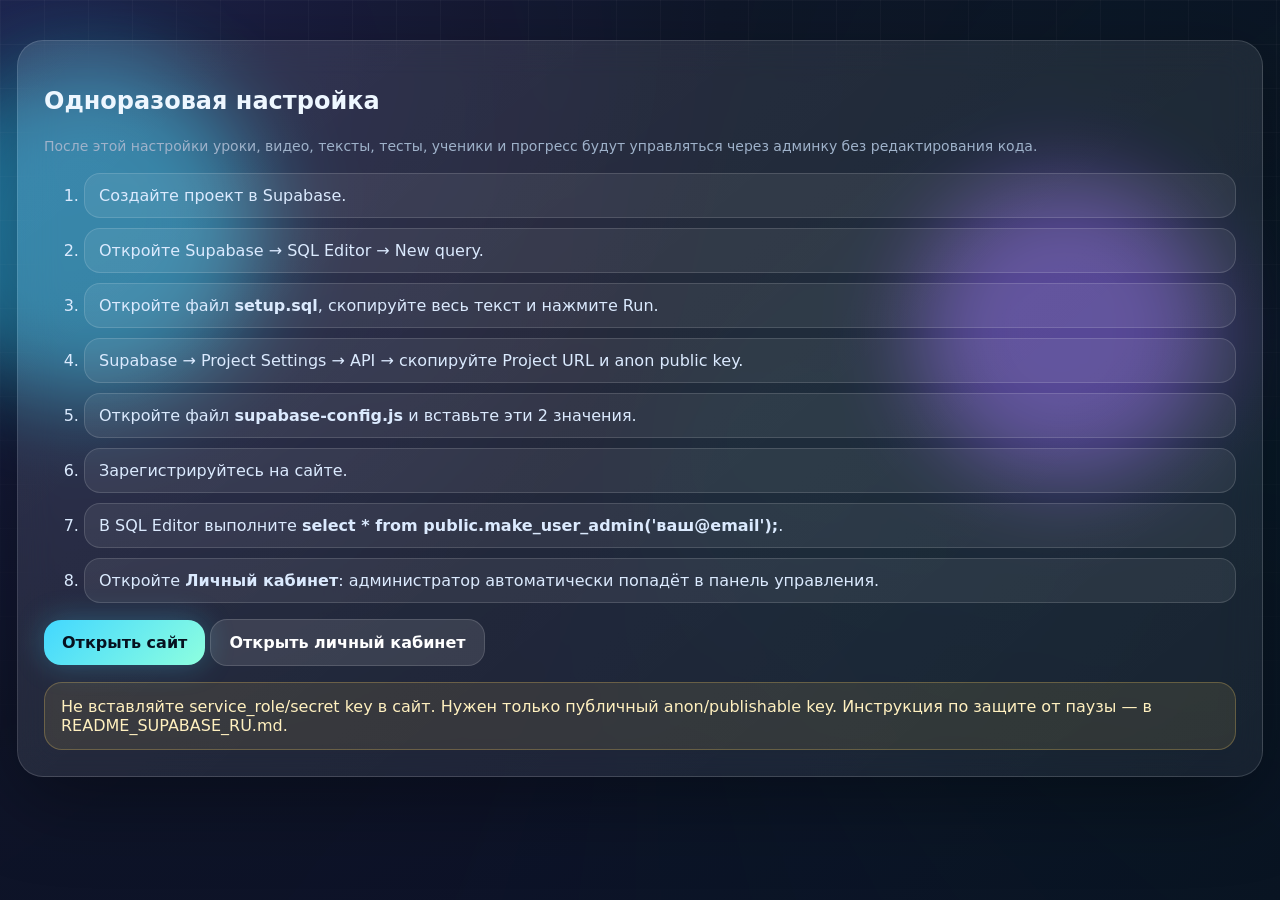
<file: setup.html>
<!DOCTYPE html><html lang="ru"><head><meta charset="UTF-8" /><meta name="viewport" content="width=device-width, initial-scale=1.0" />
<meta name="description" content="Школа Госуслуг — онлайн-курс с видеоуроками, инструкциями, тестами, личным кабинетом и прогрессом ученика." />
<meta name="theme-color" content="#091024" />
<meta property="og:type" content="website" />
<meta property="og:title" content="Школа Госуслуг" />
<meta property="og:description" content="Обучение работе с государственными услугами: видео, инструкции, тесты и личный кабинет." />
<meta property="og:image" content="social-card.svg" />
<link rel="icon" href="favicon.svg" type="image/svg+xml" /><title>Настройка платформы</title><link rel="stylesheet" href="style.css" />
<meta name="theme-color" content="#07111f" />
<meta name="apple-mobile-web-app-capable" content="yes" />
<meta name="apple-mobile-web-app-status-bar-style" content="black-translucent" />
<meta name="apple-mobile-web-app-title" content="ГОС" />
<link rel="manifest" href="site.webmanifest" />
<link rel="apple-touch-icon" href="apple-touch-icon.png" />
<link rel="icon" type="image/png" sizes="32x32" href="assets/icons/favicon-32.png" />
<link rel="icon" type="image/png" sizes="16x16" href="assets/icons/favicon-16.png" />
<link rel="preconnect" href="https://cdn.jsdelivr.net" crossorigin />
<link rel="dns-prefetch" href="https://cdn.jsdelivr.net" /><script defer src="pwa-register.js"></script>
</head><body><a class="skip-link" href="#mainContent">Перейти к содержанию</a><div class="bg"><span class="orb orb-1"></span><span class="orb orb-2"></span><span class="grid"></span></div><main class="container" id="mainContent"><section class="glass panel" style="margin-top:40px"><h1>Одноразовая настройка</h1><p class="hint">После этой настройки уроки, видео, тексты, тесты, ученики и прогресс будут управляться через админку без редактирования кода.</p><ol class="check-list"><li>Создайте проект в Supabase.</li><li>Откройте Supabase → SQL Editor → New query.</li><li>Откройте файл <b>setup.sql</b>, скопируйте весь текст и нажмите Run.</li><li>Supabase → Project Settings → API → скопируйте Project URL и anon public key.</li><li>Откройте файл <b>supabase-config.js</b> и вставьте эти 2 значения.</li><li>Зарегистрируйтесь на сайте.</li><li>В SQL Editor выполните <b>select * from public.make_user_admin('ваш@email');</b>.</li><li>Откройте <b>Личный кабинет</b>: администратор автоматически попадёт в панель управления.</li></ol><p><a class="primary" href="index.html">Открыть сайт</a> <a class="secondary" href="cabinet.html">Открыть личный кабинет</a></p><div class="notice warning">Не вставляйте service_role/secret key в сайт. Нужен только публичный anon/publishable key. Инструкция по защите от паузы — в README_SUPABASE_RU.md.</div></section></main></body></html>
</file>
<file: style.css>
:root{
  --bg:#07111f;--bg2:#0d1730;--card:rgba(255,255,255,.08);--card2:rgba(255,255,255,.12);
  --stroke:rgba(255,255,255,.14);--text:#eef7ff;--muted:#9fb2ca;--blue:#42d7ff;--violet:#8b5cf6;--pink:#ff4ecd;--green:#36e39b;--red:#ff677d;--yellow:#ffd166;
  --shadow:0 24px 80px rgba(0,0,0,.35);--radius:26px;--max:1180px;
}
*{box-sizing:border-box}html{scroll-behavior:smooth}body{margin:0;font-family:Inter,system-ui,-apple-system,Segoe UI,Arial,sans-serif;background:radial-gradient(circle at top left,#142247 0,#07111f 46%,#050914 100%);color:var(--text);min-height:100vh}a{color:inherit;text-decoration:none}button,input,textarea,select{font:inherit}button{cursor:pointer}img,video,iframe{max-width:100%}
.bg{position:fixed;inset:0;overflow:hidden;pointer-events:none;z-index:-1}.orb{position:absolute;border-radius:999px;filter:blur(42px);opacity:.5;animation:float 11s ease-in-out infinite}.orb-1{width:340px;height:340px;background:#2dd4ff;left:-80px;top:60px}.orb-2{width:300px;height:300px;background:#8b5cf6;right:5%;top:180px;animation-delay:2s}.orb-3{width:260px;height:260px;background:#ff4ecd;left:42%;bottom:-80px;animation-delay:4s}.grid{position:absolute;inset:0;background-image:linear-gradient(rgba(255,255,255,.04) 1px,transparent 1px),linear-gradient(90deg,rgba(255,255,255,.04) 1px,transparent 1px);background-size:44px 44px;mask-image:linear-gradient(to bottom,rgba(0,0,0,.8),transparent)}@keyframes float{50%{transform:translateY(-24px) scale(1.05)}}
.container{width:min(var(--max),calc(100% - 34px));margin:0 auto}.glass{background:linear-gradient(140deg,rgba(255,255,255,.11),rgba(255,255,255,.06));border:1px solid var(--stroke);box-shadow:var(--shadow);backdrop-filter:blur(18px);border-radius:var(--radius)}
.topbar{position:sticky;top:0;z-index:20;display:flex;align-items:center;justify-content:space-between;width:min(var(--max),calc(100% - 34px));margin:16px auto;padding:12px 14px;border:1px solid var(--stroke);border-radius:24px;background:rgba(7,17,31,.72);backdrop-filter:blur(20px);box-shadow:0 15px 40px rgba(0,0,0,.22)}.brand{display:flex;gap:12px;align-items:center;min-width:250px}.brand-icon{width:42px;height:42px;display:grid;place-items:center;border-radius:15px;background:linear-gradient(135deg,var(--blue),var(--violet));box-shadow:0 0 28px rgba(66,215,255,.35)}.brand strong{display:block}.brand span{display:block;color:var(--muted);font-size:12px;max-width:320px}.nav{display:flex;align-items:center;gap:10px;flex-wrap:wrap}.nav a,.nav button{border:0;background:transparent;color:var(--muted);padding:10px 12px;border-radius:14px;transition:.2s}.nav a:hover,.nav button:hover,.nav .active{color:#fff;background:rgba(255,255,255,.09)}.nav-pill{background:linear-gradient(135deg,rgba(66,215,255,.2),rgba(139,92,246,.2))!important;color:#fff!important;border:1px solid rgba(66,215,255,.25)!important}
.hero{display:grid;grid-template-columns:1.05fr .95fr;gap:24px;align-items:center;padding:58px 0 32px}.badge{display:inline-flex;align-items:center;gap:8px;padding:10px 14px;border-radius:999px;background:rgba(66,215,255,.11);border:1px solid rgba(66,215,255,.25);color:#c9f5ff;margin-bottom:18px}.hero h1{font-size:clamp(42px,6vw,78px);line-height:.96;margin:0 0 18px;letter-spacing:-.05em}.hero h1 span{background:linear-gradient(90deg,#fff,var(--blue),var(--pink));-webkit-background-clip:text;background-clip:text;color:transparent;text-shadow:0 0 40px rgba(66,215,255,.22)}.hero p{font-size:18px;line-height:1.7;color:var(--muted);max-width:680px}.hero-actions{display:flex;gap:12px;flex-wrap:wrap;margin-top:24px}.primary,.secondary,.ghost-btn,.danger,.success{border:0;border-radius:17px;padding:13px 18px;font-weight:800;display:inline-flex;align-items:center;justify-content:center;gap:8px;transition:.2s}.primary{color:#06111f;background:linear-gradient(135deg,var(--blue),#8effdf);box-shadow:0 0 30px rgba(66,215,255,.28)}.primary:hover,.secondary:hover,.ghost-btn:hover,.success:hover{transform:translateY(-2px)}.secondary{color:#fff;background:rgba(255,255,255,.11);border:1px solid var(--stroke)}.ghost-btn{color:#fff;background:rgba(54,227,155,.09);border:1px solid rgba(54,227,155,.24)}.danger{color:#fff;background:rgba(255,103,125,.12);border:1px solid rgba(255,103,125,.28)}.success{color:#04150d;background:linear-gradient(135deg,#36e39b,#b4ffdc)}button:disabled,.disabled{opacity:.45;cursor:not-allowed;filter:saturate(.4)}
.hero-card{padding:24px;position:relative;overflow:hidden}.hero-card:before{content:"";position:absolute;right:-90px;top:-80px;width:230px;height:230px;border-radius:50%;background:rgba(66,215,255,.18);filter:blur(22px)}.hero-phone{display:grid;place-items:center;min-height:460px}.phone-scene{position:relative;width:300px;height:430px}.person{position:absolute;inset:auto 0 0;display:grid;place-items:center}.head{width:72px;height:72px;border-radius:50%;background:linear-gradient(135deg,#ffe0c2,#d9926b);margin:0 auto 8px;box-shadow:0 0 30px rgba(255,224,194,.22)}.body-shape{width:190px;height:180px;border-radius:90px 90px 34px 34px;background:linear-gradient(135deg,rgba(66,215,255,.55),rgba(139,92,246,.55));border:1px solid rgba(255,255,255,.22)}.phone{position:absolute;right:18px;top:82px;width:150px;height:260px;border-radius:28px;background:#0b1220;border:8px solid rgba(255,255,255,.16);box-shadow:0 24px 70px rgba(0,0,0,.45);padding:14px;animation:phoneFloat 4s ease-in-out infinite}.phone-screen{height:100%;border-radius:20px;background:linear-gradient(180deg,#eaf7ff,#f8fbff);color:#0a1526;padding:14px}.phone-title{font-weight:900;margin-bottom:12px}.phone-line{height:12px;background:#bdd7ef;border-radius:999px;margin:10px 0;animation:fillLine 3s ease-in-out infinite}.phone-line:nth-child(3){width:80%;animation-delay:.4s}.phone-line:nth-child(4){width:70%;animation-delay:.8s}.phone-check{margin-top:16px;color:#027a48;font-weight:900;opacity:0;animation:checkShow 3s ease-in-out infinite}@keyframes phoneFloat{50%{transform:translateY(-10px)}}@keyframes fillLine{0%,20%{transform:scaleX(.25);transform-origin:left;opacity:.4}45%,80%{transform:scaleX(1);opacity:1}100%{opacity:.35}}@keyframes checkShow{50%,80%{opacity:1;transform:translateY(0)}0%,100%{opacity:0;transform:translateY(8px)}}
section{margin:34px 0}.section-head{display:flex;justify-content:space-between;align-items:end;gap:20px;margin-bottom:18px}.section-head h2,.page-title h1{font-size:clamp(30px,4vw,48px);margin:0;letter-spacing:-.035em}.section-head p,.page-title p{color:var(--muted);line-height:1.7}.grid-3{display:grid;grid-template-columns:repeat(3,1fr);gap:18px}.grid-2{display:grid;grid-template-columns:repeat(2,1fr);gap:18px}.card{padding:22px;border-radius:var(--radius);background:rgba(255,255,255,.07);border:1px solid var(--stroke);transition:.2s}.card:hover{transform:translateY(-4px);border-color:rgba(66,215,255,.3)}.card h3{margin:0 0 10px}.card p,.card span{color:var(--muted);line-height:1.6}.icon{width:48px;height:48px;border-radius:17px;display:grid;place-items:center;background:rgba(255,255,255,.08);border:1px solid var(--stroke);font-size:24px;margin-bottom:12px}.skill-pills{display:flex;flex-wrap:wrap;gap:10px}.skill-pills span{padding:11px 13px;border-radius:999px;background:rgba(255,255,255,.08);border:1px solid var(--stroke)}.preview-stats{display:grid;grid-template-columns:repeat(3,1fr);gap:10px;margin-top:18px}.preview-stats div{text-align:center;padding:14px;border-radius:18px;background:rgba(255,255,255,.07);border:1px solid var(--stroke)}.preview-stats b{font-size:28px;display:block}.preview-stats span{color:var(--muted);font-size:12px}
.auth-card,.panel{padding:24px}.auth-card{max-width:560px;margin:40px auto}.form{display:grid;gap:12px}.form-row{display:grid;grid-template-columns:1fr 1fr;gap:12px}.form label{display:grid;gap:7px;color:#dbeafe;font-weight:700}.form small{color:var(--muted);font-weight:500}input,textarea,select{width:100%;border:1px solid var(--stroke);background:rgba(255,255,255,.08);color:#fff;border-radius:15px;padding:13px 14px;outline:none}textarea{min-height:120px;resize:vertical}input:focus,textarea:focus,select:focus{border-color:rgba(66,215,255,.45);box-shadow:0 0 0 4px rgba(66,215,255,.08)}select option{background:#101b31}.hint{color:var(--muted);font-size:14px;line-height:1.6}.notice{padding:14px 16px;border-radius:18px;background:rgba(66,215,255,.09);border:1px solid rgba(66,215,255,.2);color:#d8f7ff}.warning{background:rgba(255,209,102,.1);border-color:rgba(255,209,102,.26);color:#fff0bf}.error{background:rgba(255,103,125,.1);border-color:rgba(255,103,125,.3);color:#ffdce2}.hidden{display:none!important}
.course-layout{display:grid;grid-template-columns:320px 1fr;gap:20px}.lesson-list{display:grid;gap:12px}.lesson-card{display:grid;grid-template-columns:54px 1fr auto;gap:14px;align-items:center;padding:16px;border-radius:22px;background:rgba(255,255,255,.07);border:1px solid var(--stroke);transition:.2s}.lesson-card:not(.locked):hover{transform:translateY(-3px);border-color:rgba(66,215,255,.35)}.lesson-card.locked{opacity:.55}.lesson-num{width:54px;height:54px;border-radius:18px;display:grid;place-items:center;background:linear-gradient(135deg,rgba(66,215,255,.18),rgba(139,92,246,.18));border:1px solid rgba(66,215,255,.22);font-size:24px}.status{padding:8px 10px;border-radius:999px;font-size:12px;font-weight:900;border:1px solid var(--stroke);white-space:nowrap}.status.done{background:rgba(54,227,155,.13);color:#b7ffdc}.status.open{background:rgba(66,215,255,.13);color:#c8f7ff}.status.lock{background:rgba(255,255,255,.07);color:#cbd5e1}.progressbar{height:13px;background:rgba(255,255,255,.08);border-radius:999px;overflow:hidden;border:1px solid var(--stroke)}.progressbar span{display:block;height:100%;background:linear-gradient(90deg,var(--blue),var(--green));border-radius:999px;transition:.4s}.metric-grid{display:grid;grid-template-columns:repeat(4,1fr);gap:14px}.metric{padding:18px;border-radius:22px;background:rgba(255,255,255,.07);border:1px solid var(--stroke)}.metric b{font-size:32px;display:block}.metric span{color:var(--muted)}
.lesson-shell{display:grid;grid-template-columns:1fr 360px;gap:20px;align-items:start}.video-box{aspect-ratio:16/9;border-radius:24px;overflow:hidden;background:#020617;border:1px solid var(--stroke);display:grid;place-items:center}.video-box iframe,.video-box video{width:100%;height:100%;border:0}.lesson-content{line-height:1.8;color:#dbeafe}.lesson-content h2,.lesson-content h3{color:#fff}.check-list{display:grid;gap:10px}.check-list li{padding:12px 14px;border-radius:16px;background:rgba(255,255,255,.07);border:1px solid var(--stroke);color:#dbeafe}.quiz-item{padding:18px;border-radius:20px;background:rgba(255,255,255,.06);border:1px solid var(--stroke);margin:12px 0}.quiz-answers{display:grid;gap:10px;margin-top:12px}.quiz-answers label{display:flex;gap:10px;align-items:center;padding:12px;border-radius:14px;background:rgba(255,255,255,.06);border:1px solid var(--stroke);font-weight:600}.quiz-answers input{width:auto}.sidebar-sticky{position:sticky;top:108px}
.admin-layout{display:grid;grid-template-columns:250px 1fr;gap:20px}.admin-menu{padding:14px;align-self:start;position:sticky;top:108px}.admin-menu button{width:100%;margin:5px 0;text-align:left;justify-content:flex-start}.admin-tab{display:none}.admin-tab.active{display:block}.table{width:100%;border-collapse:collapse;overflow:hidden;border-radius:18px}.table th,.table td{text-align:left;padding:12px;border-bottom:1px solid rgba(255,255,255,.1);color:#dbeafe}.table th{color:#fff;background:rgba(255,255,255,.07)}.editor-grid{display:grid;grid-template-columns:320px 1fr;gap:18px}.mini-list{display:grid;gap:8px}.mini-item{padding:12px;border-radius:16px;background:rgba(255,255,255,.06);border:1px solid var(--stroke);display:flex;justify-content:space-between;gap:10px;align-items:center}.mini-item.active{border-color:rgba(66,215,255,.45);background:rgba(66,215,255,.08)}.quiz-editor{display:grid;gap:12px}.question-box{padding:14px;border-radius:18px;background:rgba(255,255,255,.06);border:1px solid var(--stroke)}.file-upload{padding:18px;border:1px dashed rgba(66,215,255,.35);border-radius:20px;background:rgba(66,215,255,.07)}
.float-whatsapp{position:fixed;right:20px;bottom:20px;z-index:40;padding:14px 18px;border-radius:999px;background:linear-gradient(135deg,#25D366,#7dffc1);color:#04150d;font-weight:900;box-shadow:0 20px 60px rgba(37,211,102,.3)}.footer{width:min(var(--max),calc(100% - 34px));margin:40px auto 24px;padding:18px;color:var(--muted);text-align:center}.page-title{padding:34px 0 10px}.empty{padding:28px;border-radius:22px;background:rgba(255,255,255,.06);border:1px solid var(--stroke);text-align:center;color:var(--muted)}
@media(max-width:980px){.hero,.course-layout,.lesson-shell,.admin-layout,.editor-grid{grid-template-columns:1fr}.nav{display:none}.metric-grid,.grid-3{grid-template-columns:repeat(2,1fr)}.sidebar-sticky,.admin-menu{position:static}.hero-phone{min-height:360px}.phone-scene{transform:scale(.82)}}
@media(max-width:620px){.container,.topbar,.footer{width:min(100% - 22px,var(--max))}.hero{padding-top:24px}.hero h1{font-size:42px}.grid-2,.grid-3,.metric-grid,.form-row,.preview-stats{grid-template-columns:1fr}.lesson-card{grid-template-columns:46px 1fr}.lesson-card .status{grid-column:2}.brand span{display:none}.topbar{border-radius:18px}.float-whatsapp{left:14px;right:14px;justify-content:center}.hero-actions>*{width:100%}}

/* Исправление отступов кнопок после текста */
.auth-actions {
  margin-top: 16px;
  display: flex;
  gap: 12px;
  flex-wrap: wrap;
}

.panel p + .primary,
.panel p + .secondary,
.notice + .primary,
.notice + .secondary {
  margin-top: 14px;
}

/* Исправление иллюстрации на главной: человек и телефон больше не накладываются друг на друга */
.hero-phone {
  min-height: 430px;
  padding: 26px 24px;
}

.phone-scene {
  width: min(100%, 410px);
  height: 340px;
  position: relative;
}

.person {
  inset: auto auto 12px 18px;
  width: 175px;
  display: flex;
  flex-direction: column;
  align-items: center;
  z-index: 1;
}

.head {
  width: 64px;
  height: 64px;
  margin-bottom: 8px;
}

.body-shape {
  width: 168px;
  height: 158px;
}

.phone {
  top: 36px;
  right: 18px;
  width: 148px;
  height: 252px;
  z-index: 3;
}

@media (max-width: 980px) {
  .hero-phone {
    min-height: 380px;
  }

  .phone-scene {
    width: min(100%, 390px);
    height: 330px;
    transform: scale(.9);
  }
}

@media (max-width: 620px) {
  .hero-phone {
    min-height: 330px;
    padding: 18px 12px;
  }

  .phone-scene {
    width: 330px;
    height: 300px;
    transform: scale(.82);
    transform-origin: center;
  }

  .person {
    left: 2px;
    bottom: 8px;
  }

  .body-shape {
    width: 150px;
    height: 142px;
  }

  .head {
    width: 58px;
    height: 58px;
  }

  .phone {
    right: 2px;
    top: 34px;
    width: 138px;
    height: 238px;
  }
}

/* Финальная версия платформы: дополнительные блоки и админ-настройки */
.modal{position:fixed;inset:0;z-index:100;background:rgba(2,6,23,.78);backdrop-filter:blur(10px);display:grid;place-items:center;padding:18px}.modal .auth-card{width:min(560px,100%);margin:0}.modal-head{display:flex;justify-content:space-between;gap:12px;align-items:center}.process-grid{display:grid;grid-template-columns:repeat(4,1fr);gap:14px}.process-step{position:relative;min-height:130px;padding:20px;border-radius:24px;background:rgba(255,255,255,.07);border:1px solid var(--stroke);overflow:hidden}.process-step:before{content:"";position:absolute;right:-30px;top:-30px;width:100px;height:100px;border-radius:50%;background:rgba(66,215,255,.12);filter:blur(12px)}.process-step b{width:42px;height:42px;border-radius:16px;display:grid;place-items:center;background:linear-gradient(135deg,var(--blue),var(--violet));color:#06111f;margin-bottom:14px;box-shadow:0 0 28px rgba(66,215,255,.25)}.process-step span{position:relative;z-index:1;color:#dbeafe;line-height:1.55;font-weight:700}.support-panel{display:flex;align-items:center;justify-content:space-between;gap:20px}.support-panel p{color:var(--muted);line-height:1.7;max-width:820px}.next-step .primary,.course-layout .primary{margin-top:16px}.next-step{display:grid;gap:12px}.notice.small{padding:12px 14px}.lesson-actions{margin:18px 0 22px;display:flex;gap:12px;flex-wrap:wrap}.lesson-actions .ghost-btn{background:rgba(37,211,102,.1)}.admin-actions{display:flex;gap:10px;flex-wrap:wrap;margin-top:12px}.preview-box{margin-top:14px;padding:20px;border-radius:22px;background:rgba(66,215,255,.06);border:1px solid rgba(66,215,255,.2)}.settings-form h3,.form h3{margin:18px 0 4px;color:#fff}.check-label{display:flex!important;grid-template-columns:auto 1fr!important;align-items:center;gap:10px}.check-label input{width:auto}.file-upload .mini-list{margin-top:16px}.file-upload .mini-item{display:grid;grid-template-columns:260px 1fr;align-items:center}.certificate-card{text-align:center;padding:54px;position:relative;overflow:hidden}.certificate-card:before,.certificate-card:after{content:"";position:absolute;width:240px;height:240px;border-radius:50%;filter:blur(30px);opacity:.2}.certificate-card:before{background:var(--blue);left:-70px;top:-90px}.certificate-card:after{background:var(--pink);right:-80px;bottom:-90px}.cert-ornament{font-size:76px;margin-bottom:12px}.certificate-card h1{font-size:clamp(34px,5vw,64px);margin:0;background:linear-gradient(90deg,#fff,var(--blue),var(--pink));-webkit-background-clip:text;background-clip:text;color:transparent}.certificate-card h2{font-size:clamp(30px,4vw,48px);margin:14px 0}.cert-grid{display:grid;grid-template-columns:repeat(3,1fr);gap:12px;margin:28px auto;max-width:760px}.cert-grid div{padding:16px;border-radius:20px;background:rgba(255,255,255,.07);border:1px solid var(--stroke)}.cert-grid b{display:block;font-size:22px}.cert-grid span{color:var(--muted);font-size:13px}.cert-footer{font-size:18px;color:#fff;font-weight:900}.table td,.table th{vertical-align:top}.admin-menu .active{border-color:rgba(66,215,255,.5);background:rgba(66,215,255,.12)}
@media (min-width:1200px){:root{--max:1360px}.hero{grid-template-columns:1.12fr .88fr;gap:34px}.course-layout{grid-template-columns:360px 1fr;gap:26px}.lesson-shell{grid-template-columns:1fr 390px;gap:26px}.admin-layout{grid-template-columns:280px 1fr;gap:26px}.grid-3,.grid-2{gap:22px}.card,.panel,.auth-card{padding:26px}}
@media (min-width:1600px){:root{--max:1480px}.hero{gap:42px}}
@media(max-width:980px){.process-grid{grid-template-columns:repeat(2,1fr)}.support-panel{display:grid}.file-upload .mini-item{grid-template-columns:1fr}.cert-grid{grid-template-columns:1fr}}
@media(max-width:620px){.process-grid{grid-template-columns:1fr}.support-panel .primary{width:100%}.certificate-card{padding:30px 18px}}

/* =========================================================
   MOBILE FIX PACK — fixes blocks cut off / shifted on phones
   ========================================================= */
html, body {
  max-width: 100%;
  overflow-x: hidden;
}

* {
  min-width: 0;
}

.table {
  display: block;
  width: 100%;
  overflow-x: auto;
  -webkit-overflow-scrolling: touch;
}

.table thead,
.table tbody,
.table tr {
  width: 100%;
}

@media (max-width: 760px) {
  .container,
  .topbar,
  .footer {
    width: calc(100% - 20px);
  }

  .topbar {
    margin: 10px auto;
    padding: 10px 12px;
    gap: 10px;
  }

  .brand {
    min-width: 0;
    flex: 1;
  }

  .brand strong {
    white-space: nowrap;
    overflow: hidden;
    text-overflow: ellipsis;
  }

  .brand-icon {
    width: 38px;
    height: 38px;
    flex: 0 0 38px;
  }

  .hero {
    padding: 22px 0 20px;
    gap: 18px;
  }

  .hero h1 {
    font-size: clamp(34px, 11vw, 44px);
    line-height: 1.02;
    letter-spacing: -0.04em;
  }

  .hero p {
    font-size: 16px;
    line-height: 1.6;
  }

  .hero-card,
  .panel,
  .auth-card,
  .card {
    padding: 18px;
    border-radius: 22px;
  }

  .section-head {
    display: grid;
    align-items: start;
    gap: 10px;
  }

  .section-head h2,
  .page-title h1 {
    font-size: clamp(28px, 9vw, 38px);
  }

  .primary,
  .secondary,
  .ghost-btn,
  .danger,
  .success {
    min-height: 48px;
    width: 100%;
    text-align: center;
  }

  .hero-actions,
  .lesson-actions,
  .admin-actions,
  .auth-actions {
    display: grid;
    grid-template-columns: 1fr;
    gap: 10px;
  }

  .lesson-card {
    grid-template-columns: 46px 1fr;
    gap: 12px;
    padding: 14px;
  }

  .lesson-card .status {
    grid-column: 1 / -1;
    justify-self: start;
  }

  .metric b {
    font-size: 26px;
  }

  .phone-scene {
    width: 100%;
    max-width: 330px;
    height: 292px;
    transform: none;
    margin: 0 auto;
  }

  .hero-phone {
    min-height: 320px;
    padding: 16px 10px;
    overflow: hidden;
  }

  .person {
    left: 0;
    bottom: 8px;
    width: 150px;
  }

  .head {
    width: 54px;
    height: 54px;
  }

  .body-shape {
    width: 136px;
    height: 132px;
  }

  .phone {
    right: 0;
    top: 34px;
    width: 126px;
    height: 224px;
    border-width: 7px;
    padding: 11px;
  }

  .phone-screen {
    padding: 11px;
  }

  .phone-title {
    font-size: 13px;
  }

  .phone-line {
    height: 10px;
    margin: 8px 0;
  }

  .phone-check {
    font-size: 13px;
  }

  .cert-grid,
  .grid-2,
  .grid-3,
  .metric-grid,
  .preview-stats,
  .process-grid,
  .form-row {
    grid-template-columns: 1fr !important;
  }

  .certificate-card {
    padding: 28px 16px;
  }

  .modal {
    align-items: start;
    overflow-y: auto;
  }
}

@media (max-width: 380px) {
  .container,
  .topbar,
  .footer {
    width: calc(100% - 16px);
  }

  .hero-card,
  .panel,
  .auth-card,
  .card {
    padding: 16px;
  }

  .phone-scene {
    max-width: 292px;
    height: 270px;
  }

  .hero-phone {
    min-height: 294px;
  }

  .person {
    width: 132px;
  }

  .head {
    width: 48px;
    height: 48px;
  }

  .body-shape {
    width: 120px;
    height: 122px;
  }

  .phone {
    width: 116px;
    height: 206px;
    top: 34px;
  }
}

/* =========================================================
   PRO STABILITY + VISUAL POLISH PACK
   ========================================================= */
@media (hover:hover) and (pointer:fine) {
  html, body, a, button, input, textarea, select, label {
    cursor: url("data:image/svg+xml,%3Csvg xmlns='http://www.w3.org/2000/svg' width='28' height='28' viewBox='0 0 28 28'%3E%3Cdefs%3E%3Cfilter id='g'%3E%3CfeGaussianBlur stdDeviation='1.3'/%3E%3C/filter%3E%3C/defs%3E%3Ccircle cx='9' cy='9' r='5' fill='%2342d7ff' opacity='.35' filter='url(%23g)'/%3E%3Cpath d='M6 3l14 9-7 2-3 7z' fill='%23eaf7ff' stroke='%2342d7ff' stroke-width='1.2'/%3E%3C/svg%3E") 6 3, auto;
  }
  button, a, .lesson-card, .mini-item, input[type='file'], input[type='checkbox'], input[type='radio'] {
    cursor: url("data:image/svg+xml,%3Csvg xmlns='http://www.w3.org/2000/svg' width='30' height='30' viewBox='0 0 30 30'%3E%3Ccircle cx='15' cy='15' r='9' fill='%2342d7ff' opacity='.25'/%3E%3Ccircle cx='15' cy='15' r='5' fill='%23ffffff' stroke='%2342d7ff' stroke-width='1.3'/%3E%3C/svg%3E") 15 15, pointer;
  }
}

body::before {
  content: "";
  position: fixed;
  inset: -40%;
  z-index: -2;
  pointer-events: none;
  background:
    conic-gradient(from 90deg at 50% 50%, rgba(66,215,255,.12), rgba(139,92,246,.10), rgba(255,78,205,.08), rgba(66,215,255,.12));
  animation: bgRotate 22s linear infinite;
  filter: blur(55px);
  opacity: .58;
}
@keyframes bgRotate { to { transform: rotate(360deg); } }

.primary, .secondary, .ghost-btn, .danger, .success {
  position: relative;
  overflow: hidden;
}
.primary::after, .secondary::after, .ghost-btn::after, .success::after {
  content: "";
  position: absolute;
  inset: 0;
  transform: translateX(-130%);
  background: linear-gradient(110deg, transparent, rgba(255,255,255,.28), transparent);
  transition: transform .65s ease;
}
.primary:hover::after, .secondary:hover::after, .ghost-btn:hover::after, .success:hover::after {
  transform: translateX(130%);
}

.upload-helper {
  display: grid;
  gap: 12px;
  padding: 16px;
  margin-top: -2px;
  border-radius: 20px;
  border: 1px dashed rgba(66,215,255,.38);
  background: rgba(66,215,255,.07);
}
.upload-helper b { color: #fff; }
.upload-helper p { margin: 4px 0 0; }
.upload-row {
  display: grid;
  grid-template-columns: 1fr auto;
  gap: 10px;
  align-items: center;
}
.upload-helper input[type="file"] {
  min-height: 50px;
  background: rgba(255,255,255,.06);
}
#lessonUploadResult input,
#fileResult input,
#fileList input {
  margin-top: 10px;
  font-size: 13px;
}

.auth-actions { margin-top: 22px; }
.auth-card .primary, .auth-card .secondary { min-width: 150px; }
button[disabled]::after { display: none; }

.modal { animation: modalFade .18s ease both; }
.modal .auth-card { animation: modalRise .22s ease both; }
@keyframes modalFade { from { opacity: 0; } to { opacity: 1; } }
@keyframes modalRise { from { opacity: 0; transform: translateY(12px) scale(.98); } to { opacity: 1; transform: none; } }

@media (max-width:760px){
  .upload-row { grid-template-columns: 1fr; }
  .upload-helper { padding: 14px; }
  body::before { opacity: .38; }
}

/* =========================================================
   FINAL OPERATIONS PACK: recovery, backups, analytics, docs
   ========================================================= */
.auth-switch-row {
  display: flex;
  align-items: center;
  gap: 10px;
  flex-wrap: wrap;
}
.big-number {
  font-size: 46px;
  line-height: 1;
  font-weight: 900;
  color: #fff;
  margin: 10px 0;
  text-shadow: 0 0 28px rgba(66,215,255,.25);
}
.glass-lite {
  padding: 18px;
  border-radius: 22px;
  background: rgba(255,255,255,.055);
  border: 1px solid rgba(255,255,255,.10);
}
.admin-overview-grid { margin-top: 18px; }
.mini-list.compact .mini-item {
  padding: 10px 12px;
  gap: 8px;
}
.mini-item small {
  color: var(--muted);
  font-size: 12px;
}
.file-mini {
  grid-template-columns: minmax(160px, 1fr) minmax(220px, 1.3fr) auto;
  align-items: center;
}
.file-mini input {
  width: 100%;
  margin: 0 !important;
}
.danger.small {
  padding: 10px 12px;
  font-size: 13px;
}
.help-steps {
  display: grid;
  grid-template-columns: repeat(2, minmax(0, 1fr));
  gap: 14px;
  margin: 18px 0;
}
.help-step {
  position: relative;
  padding: 18px 18px 18px 70px;
  border-radius: 22px;
  background: rgba(255,255,255,.055);
  border: 1px solid rgba(255,255,255,.10);
}
.help-step b {
  position: absolute;
  left: 16px;
  top: 18px;
  width: 38px;
  height: 38px;
  display: grid;
  place-items: center;
  border-radius: 14px;
  background: linear-gradient(135deg,var(--blue),var(--violet));
  color: #fff;
  box-shadow: 0 0 30px rgba(66,215,255,.22);
}
.help-step h3 { margin-bottom: 6px; }
.help-step p { color: var(--muted); line-height: 1.55; }
#backupExportResult,
#backupImportResult { margin-top: 12px; }
.preview-box {
  margin-top: 16px;
  padding: 18px;
  border-radius: 22px;
  border: 1px solid rgba(66,215,255,.22);
  background: rgba(66,215,255,.06);
}
@media (max-width: 760px) {
  .help-steps { grid-template-columns: 1fr; }
  .help-step { padding: 16px 16px 16px 64px; }
  .file-mini { grid-template-columns: 1fr; }
  .file-mini input { width: 100%; }
  .auth-switch-row { align-items: stretch; }
  .auth-switch-row button { width: 100%; }
}

/* Simplified lesson editor */
.lesson-simple-form h3 {
  margin-top: 22px;
  padding-top: 4px;
}
.lesson-simple-form .small-select select {
  max-width: 360px;
}
.advanced-options {
  margin: 14px 0;
  padding: 14px;
  border-radius: 18px;
  border: 1px solid var(--stroke);
  background: rgba(255,255,255,.05);
}
.advanced-options summary {
  cursor: pointer;
  font-weight: 900;
  color: #fff;
  list-style: none;
}
.advanced-options summary::-webkit-details-marker {
  display: none;
}
.advanced-options summary::before {
  content: '＋';
  display: inline-grid;
  place-items: center;
  width: 24px;
  height: 24px;
  margin-right: 8px;
  border-radius: 9px;
  background: rgba(66,215,255,.12);
  border: 1px solid rgba(66,215,255,.22);
}
.advanced-options[open] summary::before {
  content: '−';
}
.simplified-upload {
  margin: 10px 0 12px;
}

/* Финальные улучшения: завершение курса, статусы уроков и тестовый режим */
.completion-card{max-width:920px;margin:40px auto;padding:42px;text-align:center;position:relative;overflow:hidden}
.completion-card:before{content:"";position:absolute;inset:-40%;background:radial-gradient(circle,rgba(66,215,255,.14),transparent 55%);animation:softRotate 12s linear infinite;z-index:0}
.completion-card>*{position:relative;z-index:1}
.completion-icon{font-size:64px;margin-bottom:12px;text-shadow:0 0 35px rgba(66,215,255,.45)}
.completion-card h1{font-size:clamp(34px,6vw,64px);margin:0 0 14px;background:linear-gradient(90deg,#fff,var(--blue),var(--pink));-webkit-background-clip:text;background-clip:text;color:transparent}
.completion-card p{max-width:720px;margin:0 auto 24px;color:var(--muted);font-size:18px;line-height:1.7}
.completion-actions{display:flex;gap:12px;justify-content:center;flex-wrap:wrap;margin-top:22px}
.lesson-status-panel{display:flex;align-items:center;gap:12px;flex-wrap:wrap;padding:14px;border-radius:18px;background:rgba(255,255,255,.06);border:1px solid rgba(255,255,255,.1)}
.problem-card .big-number,.big-number{font-size:42px;font-weight:900;margin:6px 0;color:#fff;text-shadow:0 0 24px rgba(66,215,255,.25)}
.preview-box{margin-top:16px;padding:18px;border-radius:22px;background:rgba(255,255,255,.06);border:1px solid rgba(255,255,255,.12)}
.admin-actions{display:flex;align-items:center;gap:10px;flex-wrap:wrap}
.notice.warning button{margin-top:10px}
@keyframes softRotate{from{transform:rotate(0deg)}to{transform:rotate(360deg)}}
@media(max-width:700px){.completion-card{padding:26px;margin:18px auto}.completion-actions .primary,.completion-actions .secondary,.completion-actions .ghost-btn{width:100%;justify-content:center}.lesson-status-panel{align-items:flex-start}.admin-actions>*{width:100%;justify-content:center}}


/* Слитное цветное слово «госуслугами» в главном заголовке */
.hero-word-gos{
  display:inline-flex;
  align-items:baseline;
  gap:0;
  white-space:nowrap;
  background:none!important;
  -webkit-background-clip:initial!important;
  background-clip:initial!important;
  color:inherit!important;
  text-shadow:none!important;
}
.hero-word-blue,
.hero-word-red{
  display:inline;
  font:inherit;
  letter-spacing:inherit;
  line-height:inherit;
}
.hero-word-blue{
  color:var(--blue);
  text-shadow:0 0 34px rgba(66,215,255,.32);
}
.hero-word-red{
  color:var(--pink);
  text-shadow:0 0 34px rgba(255,78,205,.28);
}

/* Умный прогресс, материалы, поиск и активность */
.smart-progress{display:grid;gap:8px;margin-top:10px}
.smart-row{display:flex;align-items:center;gap:10px;padding:10px 12px;border-radius:14px;background:rgba(255,255,255,.06);border:1px solid rgba(255,255,255,.09);color:var(--muted)}
.smart-row.done{color:#d7ffec;background:rgba(54,227,155,.09);border-color:rgba(54,227,155,.22)}
.smart-row b{width:22px;text-align:center}.smart-lesson-card{align-items:start}.lesson-actions{display:flex;gap:10px;flex-wrap:wrap;margin:16px 0}.mini-progress-line{display:flex;gap:8px;flex-wrap:wrap;margin-top:10px}.mini-progress-line span{padding:6px 9px;border-radius:999px;background:rgba(255,255,255,.06);border:1px solid var(--stroke);font-size:12px;color:var(--muted)}.mini-progress-line span.on{color:#d7ffec;background:rgba(54,227,155,.1);border-color:rgba(54,227,155,.25)}
.course-search{margin-bottom:16px}.search-results h2{margin-top:26px}.material-card{display:block;min-height:210px}.material-card span{display:block;margin-top:10px}.material-inline-list{display:flex;gap:8px;flex-wrap:wrap;margin-top:10px}.material-inline-list a{padding:8px 10px;border-radius:999px;background:rgba(255,255,255,.07);border:1px solid var(--stroke)}
.activity-feed{display:grid;gap:10px}.activity-item{display:flex;justify-content:space-between;gap:14px;align-items:flex-start;padding:13px 14px;border-radius:16px;background:rgba(255,255,255,.06);border:1px solid var(--stroke)}.activity-item p{margin:4px 0 0;color:var(--muted)}.activity-item small{color:var(--muted);white-space:nowrap}.file-mini p{margin:6px 0 0}.small{padding:8px 11px;font-size:12px;border-radius:12px}.check-label{display:flex!important;grid-template-columns:auto 1fr!important;align-items:center;gap:10px}.check-label input{width:auto}
@media(max-width:700px){.activity-item{display:block}.activity-item small{display:block;margin-top:6px}.lesson-actions>*{width:100%;justify-content:center}.material-inline-list a{width:100%}}

/* Ровные отступы в боковом блоке прогресса на странице курса */
.course-progress-card h3 {
  margin-bottom: 16px;
}

.course-progress-card .progressbar {
  margin-bottom: 16px;
}

.course-progress-main {
  margin: 0 0 8px;
  line-height: 1.55;
}

.course-progress-hint {
  margin: 0 0 18px;
  line-height: 1.6;
}

.course-next-lesson {
  margin: 18px 0 14px;
  padding-top: 14px;
  border-top: 1px solid rgba(255,255,255,.1);
  line-height: 1.6;
}

.course-finish-note {
  margin: 18px 0 14px;
}

.course-side-actions {
  display: grid;
  gap: 12px;
  margin-top: 16px;
}

.course-side-actions .primary,
.course-side-actions .secondary {
  width: 100%;
  min-height: 48px;
}

@media (max-width: 900px) {
  .course-progress-card {
    margin-bottom: 18px;
  }

  .course-side-actions {
    grid-template-columns: repeat(3, minmax(0, 1fr));
    gap: 10px;
  }
}

@media (max-width: 620px) {
  .course-side-actions {
    grid-template-columns: 1fr;
    gap: 10px;
  }
}

/* Подтверждение доступа ученика */
.status.pending{
  background:rgba(255,209,102,.12);
  border-color:rgba(255,209,102,.28);
  color:#fff0bf;
}
.approval-card{
  max-width:820px;
  margin:28px auto;
  text-align:center;
  display:grid;
  gap:16px;
  justify-items:center;
}
.approval-icon{
  width:86px;
  height:86px;
  border-radius:28px;
  display:grid;
  place-items:center;
  font-size:42px;
  background:linear-gradient(135deg,rgba(66,215,255,.16),rgba(255,78,205,.14));
  border:1px solid rgba(255,255,255,.14);
  box-shadow:0 0 40px rgba(66,215,255,.14);
}
.approval-card h1,.approval-card h2{margin:0}
.approval-card p{max-width:660px;color:var(--muted);line-height:1.7;margin:0}
.approval-status-row{
  display:flex;
  align-items:center;
  justify-content:center;
  gap:12px;
  flex-wrap:wrap;
  padding:12px 14px;
  border-radius:18px;
  background:rgba(255,255,255,.06);
  border:1px solid var(--stroke);
}
.compact-actions{
  display:flex;
  gap:8px;
  flex-wrap:wrap;
  align-items:center;
}
@media(max-width:700px){
  .approval-card{margin:16px auto;padding:20px}
  .approval-status-row{width:100%}
  .approval-card .auth-actions,
  .approval-card .auth-actions>*{width:100%;justify-content:center}
}

/* Админка: уроки простым списком */
.admin-lesson-toolbar{
  margin: 18px 0;
}
.admin-lesson-toolbar input{
  width:100%;
}
.admin-lesson-list{
  display:grid;
  gap:14px;
  margin-top:16px;
}
.admin-lesson-row{
  border:1px solid rgba(255,255,255,.12);
  border-radius:22px;
  padding:18px;
  background:rgba(255,255,255,.055);
  box-shadow:0 18px 55px rgba(0,0,0,.18);
  transition:.2s ease;
}
.admin-lesson-row:hover,
.admin-lesson-row.active{
  border-color:rgba(76,201,240,.35);
  background:rgba(76,201,240,.075);
}
.admin-lesson-main{
  display:grid;
  gap:10px;
}
.lesson-title-line{
  display:flex;
  align-items:center;
  gap:12px;
  flex-wrap:wrap;
}
.lesson-title-line h3{
  margin:0;
  flex:1;
  min-width:240px;
}
.lesson-order{
  min-width:36px;
  height:36px;
  display:grid;
  place-items:center;
  border-radius:12px;
  background:rgba(255,255,255,.08);
  border:1px solid rgba(255,255,255,.12);
  color:#fff;
  font-weight:800;
}
.lesson-under-actions{
  display:flex;
  gap:10px;
  flex-wrap:wrap;
  margin-top:4px;
}
.lesson-form-placeholder{
  margin-top:22px;
}
.lesson-form-placeholder .empty{
  margin-top:0;
}
@media (max-width: 640px){
  .admin-lesson-row{padding:15px; border-radius:18px;}
  .lesson-title-line{align-items:flex-start;}
  .lesson-title-line h3{min-width:0; width:100%;}
  .lesson-under-actions{display:grid; grid-template-columns:1fr;}
  .lesson-under-actions button{width:100%;}
}


/* Мобильная панель входа/выхода: на телефоне меню скрыто, поэтому выход всегда доступен снизу */
.mobile-session-bar{
  display:none;
}
@media (max-width:980px){
  .mobile-session-bar{
    position:fixed;
    left:12px;
    right:12px;
    bottom:12px;
    z-index:60;
    display:flex;
    gap:8px;
    padding:10px;
    border:1px solid var(--stroke);
    border-radius:20px;
    background:rgba(7,17,31,.88);
    backdrop-filter:blur(18px);
    box-shadow:0 18px 60px rgba(0,0,0,.35);
  }
  .mobile-session-bar a,
  .mobile-session-bar button{
    flex:1;
    justify-content:center;
    padding:11px 10px;
    min-height:44px;
    font-size:14px;
  }
  body{padding-bottom:86px;}
  .float-whatsapp{bottom:86px;}
}
@media (max-width:420px){
  .mobile-session-bar{left:8px;right:8px;gap:6px;padding:8px;border-radius:17px;}
  .mobile-session-bar a,.mobile-session-bar button{font-size:13px;padding:10px 8px;}
}

/* Оптимизация загрузки и плавный быстрый экран ожидания */
.fast-loading-card{
  display:grid;
  gap:14px;
  align-items:start;
  max-width:760px;
  margin:24px auto;
}
.loader-dot{
  width:44px;
  height:44px;
  border-radius:16px;
  background:linear-gradient(135deg,var(--blue),var(--violet));
  box-shadow:0 0 34px rgba(66,215,255,.28);
  animation:pulseLoader 1.15s ease-in-out infinite;
}
.skeleton-lines{
  display:grid;
  gap:10px;
  margin-top:4px;
}
.skeleton-lines span{
  display:block;
  height:12px;
  border-radius:999px;
  background:linear-gradient(90deg,rgba(255,255,255,.08),rgba(255,255,255,.18),rgba(255,255,255,.08));
  background-size:240% 100%;
  animation:skeletonMove 1.4s ease-in-out infinite;
}
.skeleton-lines span:nth-child(2){width:82%;}
.skeleton-lines span:nth-child(3){width:64%;}
@keyframes pulseLoader{50%{transform:translateY(-3px) scale(1.04);}}
@keyframes skeletonMove{0%{background-position:120% 0;}100%{background-position:-120% 0;}}

/* Облегчение визуальных эффектов на телефонах и слабых устройствах */
@media (max-width: 760px){
  .orb{filter:blur(30px);opacity:.32;animation:none;}
  .grid{opacity:.35;}
  .glass,.topbar,.mobile-session-bar{backdrop-filter:blur(10px);}
  .hero-phone .phone{animation:none;}
  .phone-line,.phone-check{animation:none;opacity:1;}
}
@media (prefers-reduced-motion: reduce){
  *,*::before,*::after{animation-duration:.001ms!important;animation-iteration-count:1!important;scroll-behavior:auto!important;transition-duration:.001ms!important;}
}

/* Стабильность и ускорение: офлайн-статус, экономия рендера, быстрые секции */
.net-status-badge{
  position:fixed;
  left:50%;
  bottom:18px;
  transform:translateX(-50%);
  z-index:120;
  max-width:min(92vw,520px);
  padding:12px 16px;
  border-radius:999px;
  border:1px solid rgba(255,255,255,.18);
  color:#fff;
  background:rgba(7,17,31,.92);
  backdrop-filter:blur(14px);
  box-shadow:0 18px 60px rgba(0,0,0,.35);
  font-weight:700;
  text-align:center;
}
.net-status-badge.offline{border-color:rgba(255,99,132,.42);}
.net-status-badge.online{border-color:rgba(66,215,255,.42);}
@supports (content-visibility:auto){
  .lesson-card,.panel,.metric,.glass-lite,.material-card,.admin-tab{content-visibility:auto;contain-intrinsic-size:1px 260px;}
}
@media (max-width:760px){
  .net-status-badge{bottom:94px;font-size:13px;padding:10px 13px;}
  .video-box{border-radius:18px;}
  .panel,.glass{box-shadow:none;}
}


/* Video parts in one lesson */
.lesson-video-parts{display:grid;gap:18px;margin-bottom:18px}
.video-parts-head{margin-bottom:0}
.video-part-card{border:1px solid rgba(255,255,255,.12);border-radius:22px;padding:12px;background:rgba(255,255,255,.04)}
.video-part-title{display:flex;align-items:center;justify-content:space-between;gap:12px;margin:0 0 10px;color:#fff}
.video-part-badge{white-space:nowrap}
#videoPartsInput{min-height:110px}
@media(max-width:720px){.video-part-card{border-radius:18px;padding:10px}.video-part-title{align-items:flex-start;flex-direction:column;gap:6px}}

/* Seamless video parts player */
.video-total-progress{
  display:grid;
  gap:10px;
  padding:14px;
  margin:0 0 14px;
  border-radius:20px;
  background:rgba(66,215,255,.07);
  border:1px solid rgba(66,215,255,.18);
}
.video-total-progress>div:first-child{
  display:flex;
  justify-content:space-between;
  gap:12px;
  align-items:center;
  color:#fff;
}
.video-total-progress [data-video-total-text]{color:var(--muted);font-size:14px;font-weight:700;white-space:nowrap}
.video-part-card{transition:border-color .2s, background .2s, transform .2s}
.video-part-card.active{border-color:rgba(66,215,255,.48);background:rgba(66,215,255,.08)}
.video-part-card.done{border-color:rgba(54,227,155,.38);background:rgba(54,227,155,.06)}
.video-part-card.direct-video-part{cursor:pointer}
.video-part-card.direct-video-part:hover{transform:translateY(-2px)}
.lesson-video-admin-status{display:flex;align-items:center;gap:10px;flex-wrap:wrap;margin:10px 0 4px}
.lesson-video-admin-status .hint{font-size:13px;margin:0}
@media(max-width:720px){
  .video-total-progress>div:first-child{align-items:flex-start;flex-direction:column;gap:4px}
  .video-total-progress [data-video-total-text]{white-space:normal}
}
/* Multiple videos in one lesson */
.compact-actions{margin-top:-6px;margin-bottom:10px;gap:10px;justify-content:flex-start}
.compact-actions .secondary{min-height:42px}
@media(max-width:720px){.compact-actions{display:grid}.compact-actions .secondary{width:100%}}

/* Adaptive uploaded logo */
.brand-icon{overflow:hidden;background:var(--logo-bg,linear-gradient(135deg,var(--blue),var(--violet)))}
.brand-icon.has-image{padding:0;background:var(--logo-bg,rgba(255,255,255,.06));border:1px solid rgba(255,255,255,.14)}
.brand-icon.has-image img{width:100%;height:100%;display:block;object-fit:contain;border-radius:inherit;background:transparent}
.logo-settings-box{display:grid;gap:14px;padding:16px;border:1px solid rgba(255,255,255,.12);border-radius:22px;background:rgba(255,255,255,.045)}
.logo-live-preview{display:flex;align-items:center;gap:14px;flex-wrap:wrap}
.logo-live-preview .logo-preview{width:74px;height:74px;border-radius:24px;font-size:28px;flex:0 0 auto}
.logo-live-preview .logo-preview.has-image img{width:100%;height:100%;object-fit:contain;border-radius:inherit}
@media(max-width:620px){.logo-live-preview{align-items:flex-start}.logo-live-preview .logo-preview{width:64px;height:64px;border-radius:20px}}

/* Доступность и безопасные отступы для фиксированной мобильной навигации. */
.skip-link{position:fixed;left:12px;top:8px;z-index:200;transform:translateY(-160%);padding:11px 15px;border-radius:12px;background:#fff;color:#07111f;font-weight:900;transition:transform .16s ease}
.skip-link:focus{transform:translateY(0)}
:where(a,button,input,textarea,select):focus-visible{outline:3px solid #fff;outline-offset:3px}

@media(max-width:980px){
  .mobile-session-bar{display:grid;grid-template-columns:repeat(4,minmax(0,1fr))}
  .mobile-session-bar a,.mobile-session-bar button{min-width:0;padding:10px 6px;font-size:12px;white-space:nowrap}
  .float-whatsapp{left:auto;right:12px;bottom:94px;width:52px;height:52px;padding:0;font-size:0}
  .float-whatsapp::before{content:"💬";font-size:22px}
  body[data-page="home"] .float-whatsapp{display:none}
}
@media(max-width:420px){
  .mobile-session-bar a,.mobile-session-bar button{font-size:11px;padding:9px 4px}
}
</file>
